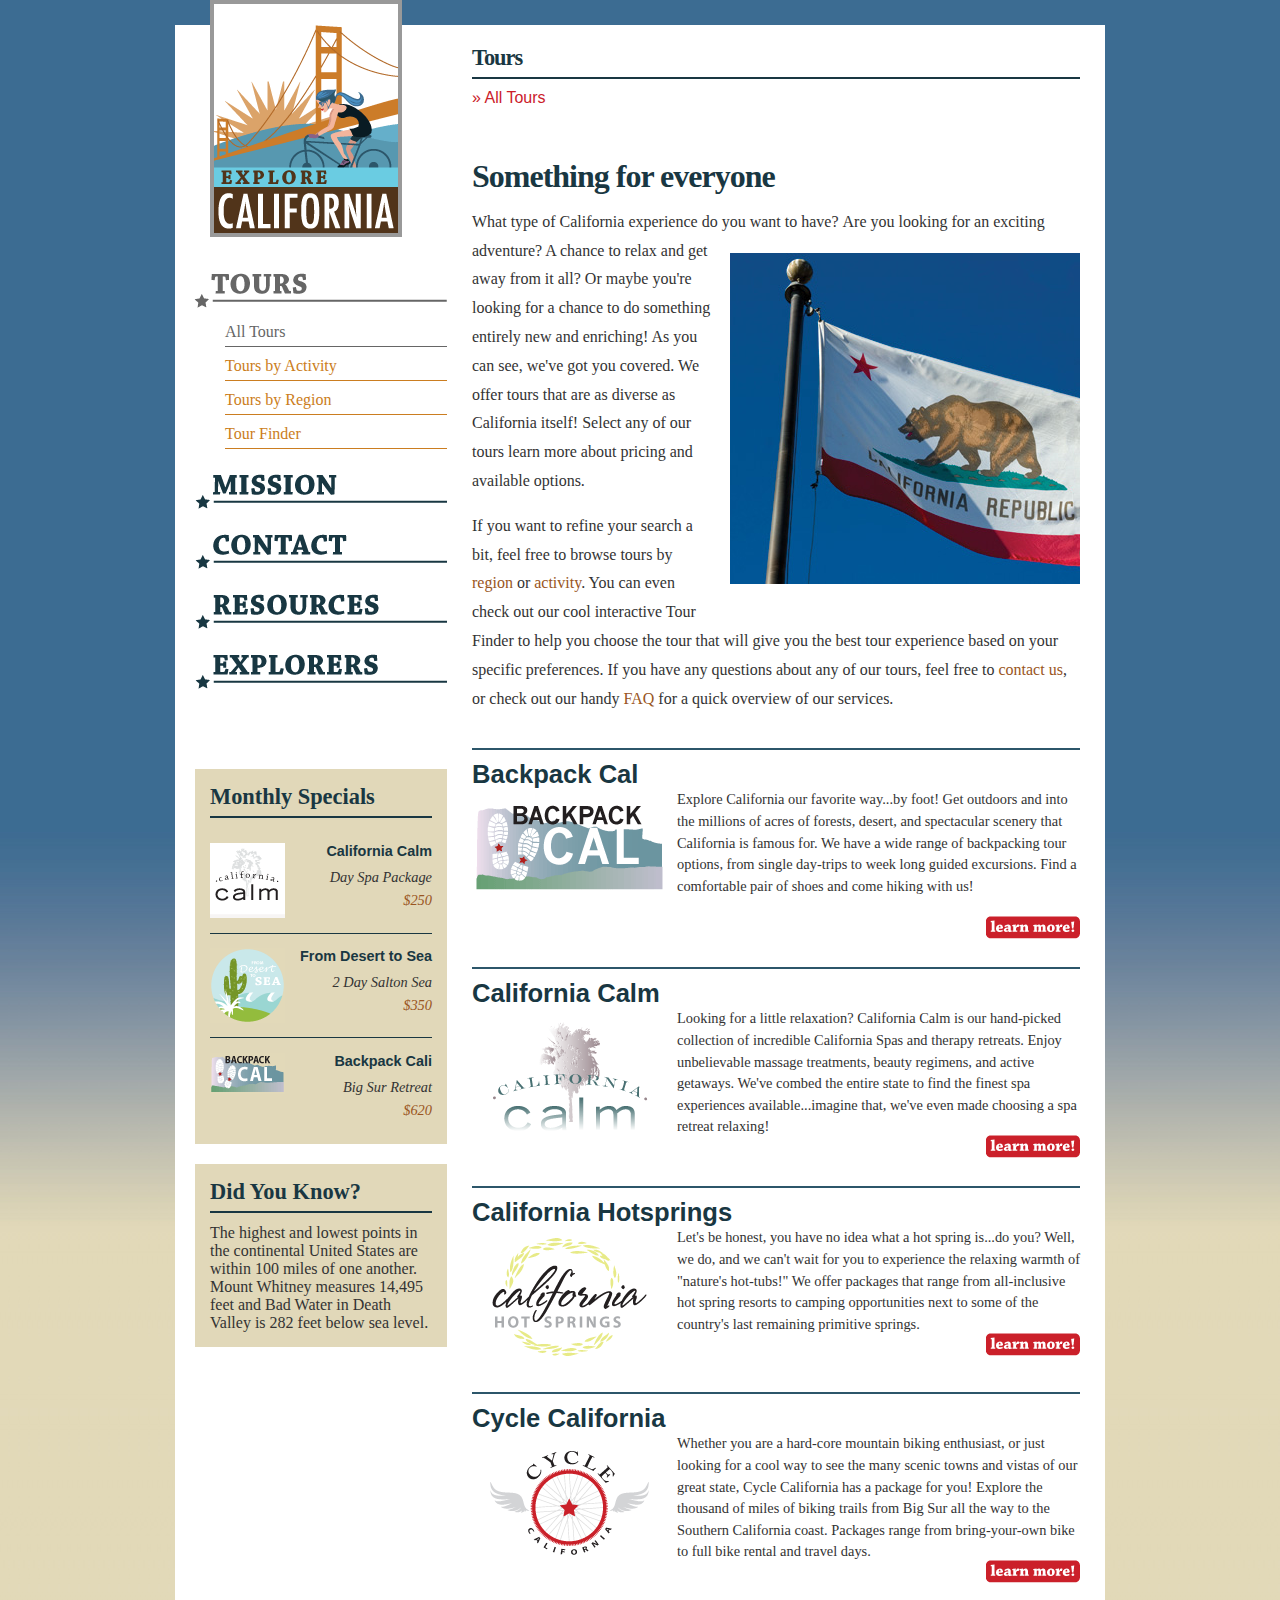
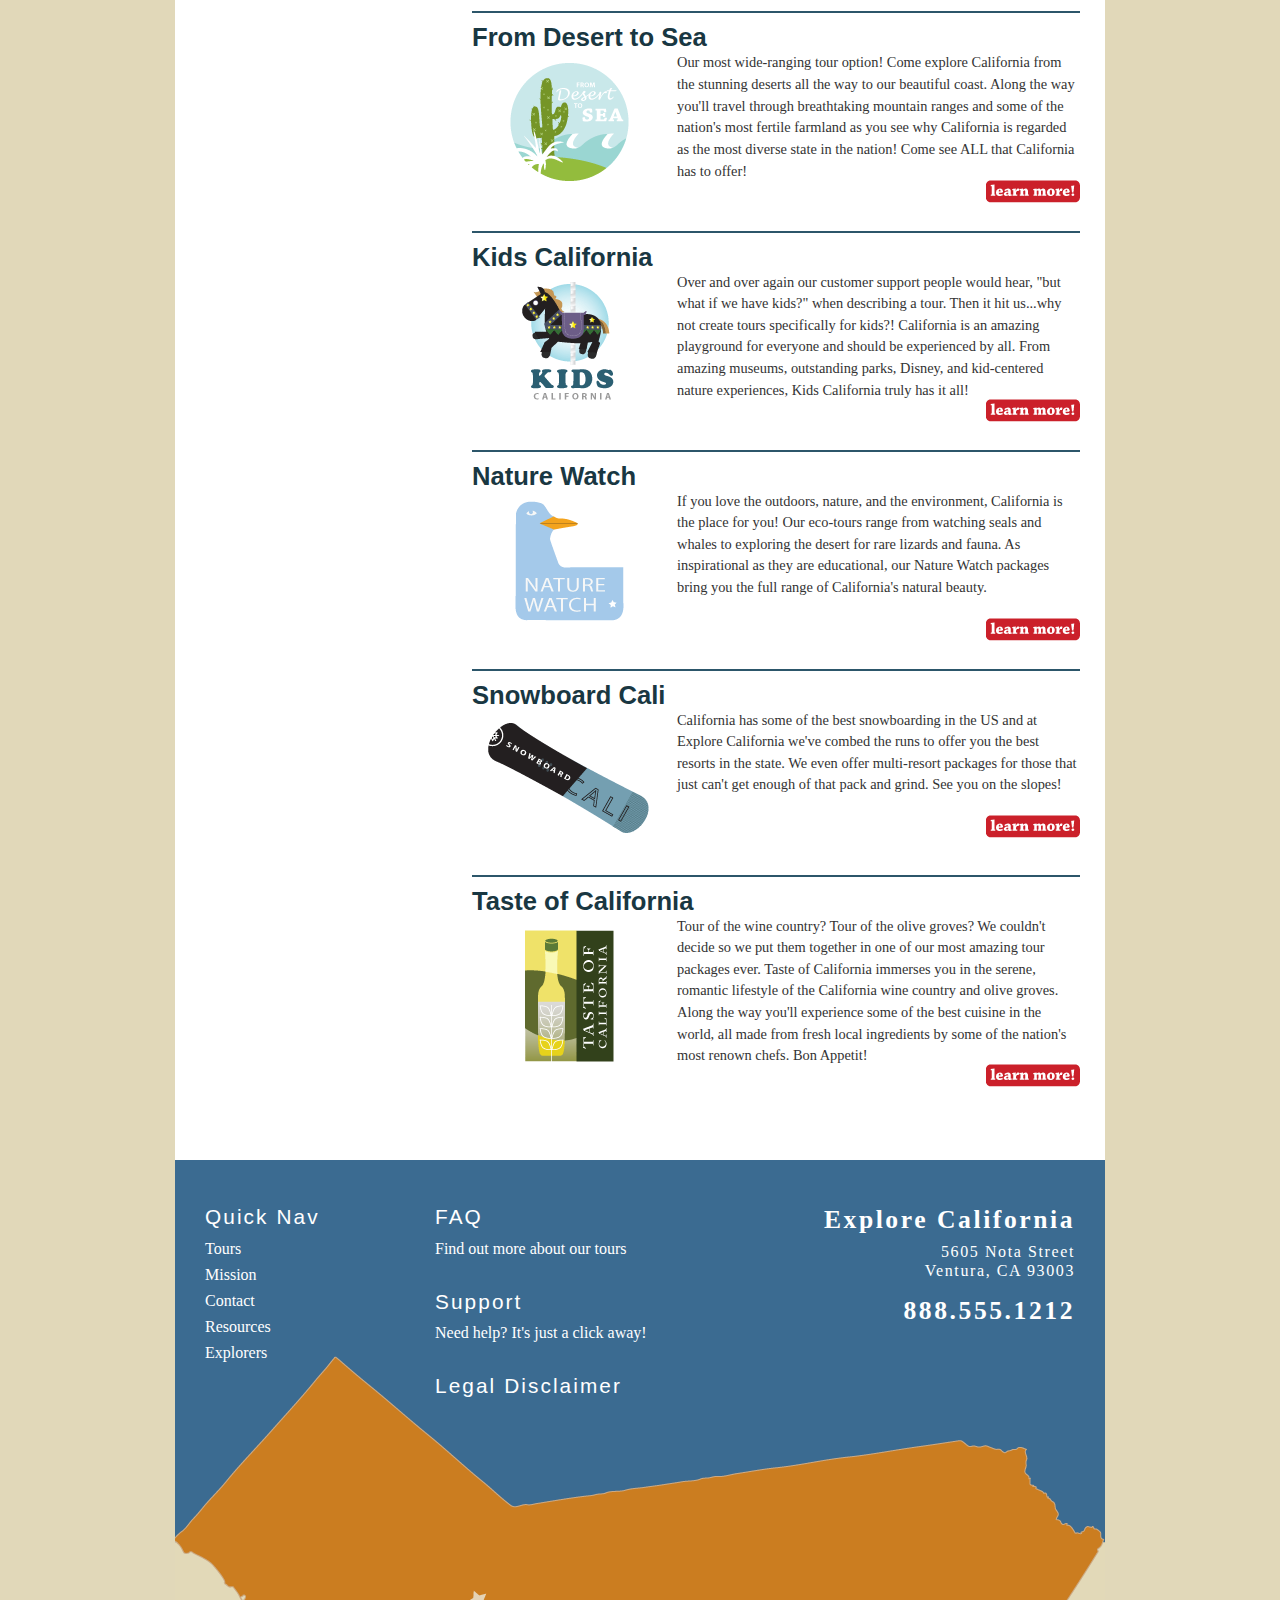
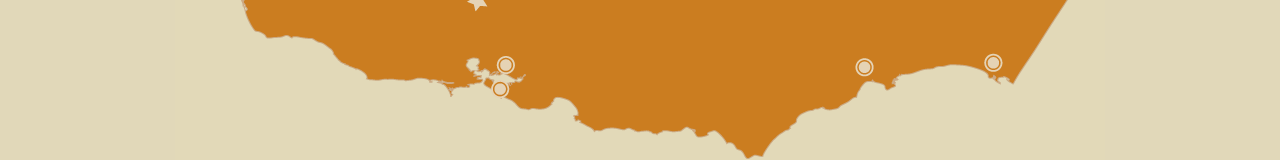
<file: jquery/jquery/tours.html>
<!-- jQuery Intro HTML -->

<!DOCTYPE html PUBLIC "-//W3C//DTD XHTML 1.0 Transitional//EN" "http://www.w3.org/TR/xhtml1/DTD/xhtml1-transitional.dtd">
<html xmlns="http://www.w3.org/1999/xhtml">
<head>
<meta http-equiv="Content-Type" content="text/html; charset=UTF-8" />
<title>Our tour packages</title>
<link href="_css/main.css" rel="stylesheet" type="text/css" />
</head>
<body class="hasCrumbs">
<div id="wrapper">
  <div id="header">
    <h1><a href="index.html" title="Return to the home page">Welcome to Explore California!</a></h1>
  </div>
  <div id="mainNav">
    <ul id="baseNav">
      <li><a href="tours.html" title="Explore our tours" class="tours current">Tours</a>      
	  <ul class="subNav">
        <li><a href="tours.html" title="All tours" class="all current">All Tours</a></li>
        <li><a href="resources/legal.html" title="Find tours by activity" class="activity">Tours by Activity</a></li>
        <li><a href="tour_activity.html" title="Find tours by region" class="region">Tours by Region</a></li>
        <li><a href="tourFinder.html" title="Our interactive tour finder" class="finder">Tour Finder</a></li>
      </ul>
      </li>
      <li><a href="mission.html" title="What we think" class="mission">Mission</a></li>
      <li><a href="contact.html" title="Contact and support" class="contact">Contact</a></li>
      <li><a href="resources.html" title="Guidance and planning" class="resources">Resources</a></li>
      <li><a href="explorers.html" title="Join our community" class="explorers">Explorers</a></li>
    </ul>
  </div>
  <div id="mainContent">
    <h1 id="pageID">Tours</h1>
    <p><a href="tours.html" title="Browse tours" class="breadcrumb">&raquo; All Tours</a></p>
    <div id="mainArticle">
      <h1>Something for everyone</h1>
      <p>What type of California experience do you want to have? <img src="_images/flag_photo.jpg" alt="The Great State of California!" width="350" height="331" class="articleImage" />Are you looking for an exciting adventure? A chance to relax and get away from it all? Or maybe you're looking for a chance to do something entirely new and enriching! As you can see, we've got you covered. We offer tours that are as diverse as California itself! Select any of our tours learn more about pricing and available options. </p>
      <p>If you want to refine your search a bit, feel free to browse tours by <a href="tour_activity.html">region</a> or <a href="resources/legal.html">activity</a>. You can even check out our cool interactive Tour Finder to help you choose the tour that will give you the best tour experience based on your specific preferences. If you have any questions about any of our tours, feel free to <a href="contact.html">contact us</a>, or check out our handy <a href="explorers/join.html">FAQ</a> for a quick overview of our services.</p>
    </div>
    <div id="tourDescriptions">
      <div class="tourDescription">
<h2>Backpack Cal</h2>
      <p><img src="_images/back_bug.gif" alt="Backpack Cal" width="195" height="120" />Explore California our favorite way...by foot! Get outdoors and into the millions of acres of forests, desert, and spectacular scenery that California is famous for. We have a wide range of backpacking tour options, from single day-trips to week long guided excursions. Find a comfortable pair of shoes and come hiking with us! <a href="tours/tour_detail_backpack.html" title="Backpack Cal" class="more">learn more!</a></p>
</div>
<div class="tourDescription">
      <h2>California Calm</h2>
      <p><img src="_images/calm_desc_bug.gif" width="195" height="120" alt="California Calm" />Looking for a little relaxation? California Calm is our hand-picked collection of incredible California Spas and therapy retreats. Enjoy unbelievable massage treatments, beauty regimens, and active getaways. We've combed the entire state to find the finest spa experiences available...imagine that, we've even made choosing a spa retreat relaxing! <a href="tourDetail_calm.html" title="California Calm" class="more">learn more!</a></p>
</div>
<div class="tourDescription">
      <h2>California Hotsprings</h2>
      <p><img src="_images/springs_desc_bug.gif" width="195" height="120" alt="California Hot Springs" />Let's be honest, you have no idea what a hot spring is...do you? Well, we do, and we can't wait for you to experience the relaxing warmth of "nature's hot-tubs!" We offer packages that range from all-inclusive hot spring resorts to camping opportunities next to some of the country's last remaining primitive springs.<a href="tourDetail_hotsprings.html" title="California Hotsprings" class="more">learn more!</a></p>
</div>
<div class="tourDescription">
      <h2>Cycle California</h2>
      <p><img src="_images/cycle_desc_bug.gif" width="195" height="120" alt="Cycle California" />Whether you are a hard-core mountain biking enthusiast, or just looking for a cool way to see the many scenic towns and vistas of our great state, Cycle California has a package for you! Explore the thousand of miles of biking trails from Big Sur all the way to the Southern California coast. Packages range from bring-your-own bike to full bike rental and travel days. <a href="tourDetail_cycle.html" title="California Cycle" class="more">learn more!</a></p>
</div>
<div class="tourDescription">
      <h2>From Desert to Sea</h2>
      <p><img src="_images/desert_desc_bug.gif" width="195" height="120" alt="From Desert to Sea" />Our most wide-ranging tour option! Come explore California from the stunning deserts all the way to our beautiful coast. Along the way you'll travel through breathtaking mountain ranges and some of the nation's most fertile farmland as you see why California is regarded as the most diverse state in the nation! Come see ALL that California has to offer! <a href="tourDetail_desert.html" title="Desert to Sea" class="more">learn more!</a></p>
</div>
<div class="tourDescription">
      <h2>Kids California</h2>
      <p><img src="_images/kids_desc_bug.gif" width="195" height="120" />Over and over again our customer support people would hear, "but what if we have kids?" when describing a tour. Then it hit us...why not create tours specifically for kids?! California is an amazing playground for everyone and should be experienced by all. From amazing  museums, outstanding parks, Disney, and kid-centered nature experiences, Kids California truly has it all! <a href="tourDetail_kids.html" title="Kids California" class="more">learn more!</a></p>
</div>
<div class="tourDescription">
      <h2>Nature Watch</h2>
      <p><img src="_images/nature_desc_bug.gif" width="195" height="120" alt="Nature Watch" />If you love the outdoors, nature, and the environment, California is the place for you! Our eco-tours range from watching seals and whales to exploring the desert for rare lizards and fauna. As inspirational as they are educational, our Nature Watch packages bring you the full range of California's natural beauty. <a href="tourDetail_nature.html" title="Nature Watch" class="more">learn more!</a></p>
</div>
<div class="tourDescription">
      <h2>Snowboard Cali</h2>
      <p><img src="_images/snow_desc_bug.gif" width="195" height="120" alt="Snow Cali" />California has some of the best snowboarding in the US and at Explore California we've combed the runs to offer you the best resorts in the state. We even offer multi-resort packages for those that just can't get enough of that pack and grind. See you on the slopes! <a href="tourDetail_snowboard.html" title="Snowboard Cali" class="more">learn more!</a></p>
</div>
<div class="tourDescription">
      <h2>Taste of California</h2>
      <p><img src="_images/taste_desc_bug.gif" width="195" height="140" alt="Taste of California" />Tour of the wine country? Tour of the olive groves? We couldn't decide so we put them together in one of our most amazing tour packages ever. Taste of California immerses you in the serene, romantic lifestyle of the California wine country and olive groves. Along the way you'll experience some of the best cuisine in the world, all made from fresh local ingredients by some of the nation's most renown chefs. Bon Appetit! <a href="tourDetail_taste.html" title="Taste of California" class="more">learn more!</a></p>
</div>
    </div>
  </div>
  <div id="sidebar">
    <div id="specials" class="callOut">
      <h1>Monthly Specials</h1>
      <h2 class="top"><img src="_images/calm_bug.gif" width="75" height="75" alt="California Calm" />California Calm</h2>
      <p>Day Spa Package <br />
        <a href="tours/tour_detail_cycle.html">$250</a> </p>
      <h2><img src="_images/desert_bug.gif" width="75" height="75" alt="From desert to sea" />From Desert to Sea</h2>
      <p>2 Day Salton Sea <br />
        <a href="tours/tour_detail_cycle.html">$350</a></p>
      <h2><img src="_images/backpack_bug.gif" width="75" height="41" alt="Backpack Cali" />Backpack Cali</h2>
      <p>Big Sur Retreat <br />
        <a href="tours/tour_detail_cycle.html">$620</a></p>
    </div>
    <div id="trivia" class="callOut">
      <h1>Did You Know?</h1>
        <p>The highest and lowest points in the continental United States are within 100 miles of one another. Mount Whitney measures 14,495 feet and Bad Water in Death Valley is 282 feet below sea level. </p>
      </div>
  </div>
  <div id="footer">
    <div id="footerMenu">
      <h3>Quick Nav</h3>
      <ul id="quickNav">
        <li><a href="tours.htmll" title="Explore our tours">Tours</a></li>
        <li><a href="mission.htmll" title="What we think">Mission</a></li>
        <li><a href="contact.htmll" title="Contact and support">Contact</a></li>
        <li><a href="resources.htmll" title="Guidance and planning">Resources</a></li>
        <li><a href="explorers.htmll" title="Join our community">Explorers</a></li>
      </ul>
    </div>
    <div id="footerBody">
      <div id="footerMidCol">
        <h3><a href="resources/faq.html">FAQ</a></h3>
        <p>Find out more about our tours</p>
        <h3><a href="contact.html">Support</a></h3>
        <p>Need help? It's just a click away!</p>
        <h3><a href="explorers/join.html">Legal Disclaimer</a></h3>
      </div>
      <div id="footerRightCol">
        <h1>Explore California</h1>
        <p>5605 Nota Street<br />
          Ventura, CA 93003</p>
        <p class="phone">888.555.1212</p>
      </div>
    </div>
  </div>
</div>
<script src="jquery-3.3.1.min.js"></script>
<script src="script.js"></script>
</body>
</html>
</file>
<file: jquery/jquery/_css/main.css>
@charset "UTF-8";

/*style sheet for Explore California*/

/* -------- color guide ----------
#3c6b92 : main blue
#6acce2 : light blue
#2c566a : teal accent
#193742 : dark blue
#e1d8b9 : sand accent
#cb7d20 : orange accent
#51341a : brown
#995522 : dark orange (used for links or high contrast accents)
#cb202a : red accent (this color does not encode well, use only for small accents)
#896287 : purple
*/

/* to jump to a specific section search for the unique character pair at the front of each TOC section
	<<<tip, highlight the special character and use the shortcut for Find Selection Cntr/Cmd + Shift + G >> */

/* ----- Style sheet TOC ----------------
      ^1 Global constants
	  ^2 CSS reset
	  ^3 Global classes
	  ^4 Home page layout
	  ^5 Top-level layout
	  ^6 Region detail styles
		  ^6a Header
		  ^6b Navigation
		  ^6c Main Content
		  	^6d data tables
			^6e spotlight region
			^6f forms
		^6g Sidebar
		^6h Footer
*/

/* ^1 --------------------------- global constants -------------------------*/
html, body {
	margin: 0px;
	padding: 0px;
}

body {
	text-align:center;
	font: 100% Georgia, "Times New Roman", Times, serif;
	background: #e1d8b9 url(../_images/page_background.jpg) repeat-x;
	margin-top: 25px;
}
/* ^2 --------------- limited-scale reset ---------------- */
h1, h2, h3, h4, h5, h6, p, address, blockquote, div, ul, li {
	margin: 0;
	padding: 0;
}
p {
	color:#333;
}
a {
	color: #995522;
	text-decoration: none;
}
a:hover {
	color: #cb7d20;
	border-bottom: 1px dashed #cb7d20;
}
a.accent {
	display: block;
	text-align: right;
}
a.accent:hover {
 	border: none;
	color: #cb202a;
}
/* ^3 ------ global classes -------- */
.floatRight {
	float: right;
}
.floatLeft {
	float: left;
}
.clearRight {
	clear: right;
}
.clearLeft {
	clear: left;
}
.clearBoth {
	clear: both;
}
.callOut {
	background: #e1d8b9;
	padding: 15px;
	margin-bottom: 25px;
}
.callOut h1 {
	font-size: 1.4em;
	color: #193742;
	border-bottom: 2px solid #193742;
	margin-bottom: .5em;
	padding-bottom: .25em;
}
#wrapper {
 	position: relative;
	padding: 0;
	width: 930px;
	margin: 0 auto;
	background: #fff;
	text-align: left;
}

.highlight {
	background: #ffffcc;
}

.bolded {
  font-weight: bold;
}

/* ^4 ------------- home page specfic layout styles ----------- */
body#home #wrapper {
	background: #193742 url(../_images/main_back.jpg) no-repeat;
}

body#home #mainContent {
	padding-top: 234px;
}
/* ^5 --------------------- top-level region layout styles ------------------- */
/* top-level regions are header, mainNav, mainContent, sidebar, & footer */

/* header */
#header {
	width: 192px;
	height: 237px;
	position: absolute;
	top: -25px;
	left: 35px;
}
/* mainNav */
#mainNav {
	float: left;
	width: 272px;
	margin-top: 233px;
}
/* mainContent */
#mainContent {
	padding-right: 25px;
	float: right;
	width: 608px;
	margin-bottom: 45px;
}
/* sidebar */
#sidebar {
	float: left;
	clear:left;
	width: 272px;
}
/* footer */
#footer {
	width: 870px;
	height: 525px;
	clear: both;
	background: url(../_images/footer_back.gif) no-repeat;
	padding: 45px 30px 30px;
	margin-top: 45px;
}

/* ^6----------------------- region-detail styles ------------------------ */
/*  header  ^6a*/
#header {
	background: url(../_images/logo.gif) no-repeat;
}
#header a:hover {
	border: none;
}
#header a{
	width: 192px;
	height: 237px;
	display: block;
}
#header h1{
	text-indent: -1000em;
}

/* navigation ^6b*/

/* home page navigation */
ul#homeNav {
	float: left;
	list-style: none;
	margin:0;
	padding:0;
	margin-bottom: 50px;
	clear: left;
}
ul#homeNav li {
	margin: 0;
	padding: 0;
}
ul#homeNav li a{
	display: block;
	width: 272px;
	height: 82px;
	text-indent: -1000em;
}
ul#homeNav li a.tours {
	background: url(../_images/tours_nav.gif) no-repeat left top;
}
ul#homeNav li a.mission{
	background: url(../_images/mission_nav.gif) no-repeat left top;
}
ul#homeNav li a.contact {
	background: url(../_images/contact_nav.gif) no-repeat left top;
}
ul#homeNav li a.resources {
	background: url(../_images/resources_nav.gif) no-repeat left top;
}
ul#homeNav li a.explorers {
	background: url(../_images/explorers_nav.gif) no-repeat left top;
}
ul#homeNav li a:hover {
	background-position: -272px 0;
	border: none;
}
/* base navigation */
ul#baseNav {
	float: left;
	list-style: none;
	margin:0;
	padding:0;
	margin-bottom: 50px;
	clear: left;
}
ul#baseNav li {
	margin: 0;
	padding: 0;
}
ul#baseNav li a{
	display: block;
	width: 272px;
	height: 60px;
	text-indent: -1000em;
}
ul#baseNav li a.tours {
	background: url(../_images/tours_main.gif) no-repeat left top;
}
ul#baseNav li a.mission{
	background: url(../_images/mission_main.gif) no-repeat left top;
}
ul#baseNav li a.contact {
	background: url(../_images/contact_main.gif) no-repeat left top;
}
ul#baseNav li a.resources {
	background: url(../_images/resource_main.gif) no-repeat left top;
}
ul#baseNav li a.explorers {
	background: url(../_images/explorers_main.gif) no-repeat left top;
}
ul#baseNav li a.current, ul#baseNav li a.current:hover {
	background-position: right top;
	border: none;
	cursor: default;
}

ul#baseNav li a:hover {
	background-position: -272px 0;
	border: none;
}
/* sub navigation */
ul#baseNav ul.subNav {
	list-style: none;
	margin:0;
	padding:0;
	margin-bottom: 10px;
}
ul#baseNav ul.subNav li {
	margin: 0 0 5px 50px;
}
ul#baseNav ul.subNav li a:link, ul#baseNav ul.subNav li a:visited{
	display: block;
	width: auto;
	height: auto;
	text-indent: 0;
	padding: 5px 0;
	color: #cb7d20;
	border-bottom: 1px solid #cb7d20;
}
ul#baseNav ul.subNav li a:hover{
	color: #2c566a;
	border-bottom: 1px solid #2c566a;
}
ul#baseNav ul.subNav li a.current{
	color: #666;
	border-bottom: 1px solid #666;
}
/* main content region ^6c */
#mainContent h1{
	font: normal 2.5em Georgia, "Times New Roman", Times, serif;
	margin: .5em 0 .25em;
	letter-spacing: -1px;
}
#mainContent p{
	font-size: 1em;
	line-height: 1.8;
}
#mainContent a.breadcrumb {
	color: #cb202a;
	font-family: "Lucida Sans Unicode", "Lucida Grande", sans-serif;
	font-size: 1em;
}
#mainContent a.breadcrumb:hover {
	color: #3c6b92;
	border: none;
}
#mainContent img.articleImage {
	display: block;
	float: right;
	padding: 1em 0 1em 1em;
}
#mainContent img.headlineImage {
	display: block;
	float: right;
	padding: 0 0 .25em .5em;
}
#mainContent h1#pageID {
	color: #193742;
	font-size: 1.4em;
	font-weight: bold;
	margin-top: 20px;
	padding-bottom: .25em;
	border-bottom: 2px solid #193742;
}
#mainContent #mainArticle {
	margin: 75px 0 35px;
	position: relative;
}
body.hasCrumbs #mainContent #mainArticle {
	margin-top: 45px;
}
#mainContent .tourBadge {
	position: absolute;
	top: 15px;
	right: -50px;
}
#mainContent .tourBadge img {
	border: none;
}
#mainContent .tourBadge a,#mainContent .tourBadge a:hover {
	border: none;
	color: transparent;
}
#mainContent #mainArticle h1 {
	font-size: 2em;
	color: #193742;
	font-weight: bold;
	margin-bottom: .4em;
}
#mainContent #mainArticle h2 {
	font-size: 1.6em;
	color: #51341a;
	font-weight: normal;
	margin-top: 1.2em;
	margin-bottom: 1em;
	clear: both;
}
#mainContent #mainArticle h2 span.tourCost {
	font-size: .8em;
	color: #666;
	font-style: italic;
	margin-top: .25em;
	display: block;
	border-bottom: 1px solid #666;
	padding-bottom: .25em;
	margin-bottom: 1em;
}
#mainContent #mainArticle h3 {
	font-size: 1.3em;
	color: #51341a;
	font-weight: normal;
	margin: 1.25em 0 .5em;
	clear: both;
}
#mainContent #mainArticle p{
	margin-bottom: 1em;
}
#mainContent #mainArticle p.option{
	font-style: italic;
	color: #999;
	font-weight: bold;
	text-align: right;
	font-size: 1.2em;
	margin-top: -.6em;
}
#mainContent #mainArticle p a.top {
	text-align: right;
	padding-left: 30px;
	background: url(../_images/return_top.gif) no-repeat;
	line-height: 20px;
	float: right;
}
#mainContent #mainArticle p a.top:hover {
	border: none;
	color: #333;
}
#mainContent #mainArticle ul {
	list-style: none;
	margin: 0;
	padding: 0;
}
#mainContent #mainArticle ul ul{
	margin: 1.4em 0 1em 0;
}
#mainContent #mainArticle li {
	margin: 0 0 1.2em 2.4em;
	padding: 0 0 0 24px;
	background: url(../_images/star_bullet.gif) no-repeat 0 2px;
	font-size: 1em;
	color: #51341a;
}
#mainContent #mainArticle li li{
	font-size: 100%;
	margin-bottom: .7em;
}
#mainContent #mainArticle ul.faqNav {
	list-style: none;
	margin: 0 0 1em 0;
	padding: 0;
	width: 180px;
	float: left;
	margin-right: 15px;
}
#mainContent #mainArticle ul.faqNav li {
	background: #ccc;
	border: 1px solid #999;
	margin: 0 0 1em 0;
	padding: .5em .5em .5em 1em;
	font-size: .85em;
}
#mainContent #mainArticle ul.faqNav li a:link, #mainContent #mainArticle ul.faqNav li a:visited {
	color: #193742;
}
#mainContent #mainArticle ul.faqNav li a:hover, #mainContent #mainArticle ul.faqNav li a:active {
	color: #cb7d20;
	border: none;
}
#mainContent #mainArticle dl.faq {
	margin-bottom: 1em;
	padding-bottom: 1em;
	border-bottom: 1px solid #999;
}
#mainContent #mainArticle dl.faq dt {
	font: normal bold .9em Tahoma, Geneva, sans-serif;
	padding: 0;
	margin: 1em 0 .5em;
	color: #333;
	letter-spacing: 1px;
}
#mainContent #mainArticle dl.faq dd {
	font-size: .9em;
	line-height: 1.4;
	color: #333;
	text-align: justify;
	margin: 0;
	padding: 0 0 0 2em;
}
#mainContent div.tourDescription {
	border-top: 2px solid #2c566a;
	float: left;
	clear: left;
	padding: 10px 0;
	margin-bottom: 15px;
}
#mainContent .tourDescription h2 {
	font-size: 1.6em;
	font-family: "Lucida Sans Unicode", "Lucida Grande", sans-serif;
	color: #193742;
	font-weight: bold;
	margin-bottom: 0;
	clear: right;
}
#mainContent .tourDescription h3.price {
	font-size: 1.2em;
	font-family: Georgia, "Times New Roman", Times, serif;
	color: #666;
	font-weight: normal;
	font-style: italic;
	text-align: right;
	clear: right;
	margin: -1.6em 0 1em;
}
#mainContent .tourDescription p {
	font-size: .9em;
	line-height: 1.5;
}
#mainContent .tourDescription span.option {
	font-weight: bold;
	text-align: right;
	display:block;
}
#mainContent .tourDescription img {
	float: left;
	padding: 10px 10px 10px 0;
}
#mainContent .tourDescription a.more {
	display:block;
	float: right;
	width: 95px;
	height: 30px;
	background: url(../_images/more_bug.gif) no-repeat left top;
	text-indent: -1000em;
	margin: 15px 0 0 15px;
}
#mainContent a.book {
	display:block;
	float: right;
	width: 95px;
	height: 30px;
	background: url(../_images/book_bug.gif) no-repeat left top;
	text-indent: -1000em;
	margin: 15px 0 0 15px;
}
#mainContent .tourDescription a.more:hover,#mainContent a.book:hover{
	background-position: right top;
	border: none;
}
#mainContent ul {
	margin: 0 .5em 1.5em;
	padding: 0 25px 0;
}
#mainContent li {
	font-size: 1em;
	margin-bottom:.75em;
	color: #333;
}
#mainContent .callOut {
	width: 262px;
	float: left;
	margin-right: 24px;
}
#mainContent .callOutRight {
	margin-right: 0;
}
#mainContent .callOut h1 {
	font-size: 1.4em;
	font-weight: bold;
	color: #193742;
	border-bottom: 2px solid #193742;
	margin-bottom: .5em;
	padding-bottom: .25em;
}
#mainContent #findTour {
	position:absolute;
	top: 40px;
	right: -15px;
	width: 300px;
	height: 80px;
	text-indent: -1000em;
	background: url(../_images/tag.png) no-repeat;
}
#mainContent #findTour a{
	display: block;
	width: 300px;
	height: 80px;
}
#mainContent #findTour a:hover{
	border: none;
}
/* mainContent specific regions */
/* data tables ^6d */
#mainContent table.data {
	width: 95%;
	margin: 0 auto 30px;
	font-family: Arial, Helvetica, sans-serif;
	font-size: 0.9em;
	border-collapse: collapse;
	border: 1px solid #333;
	background: #e1d8b9;
}
#mainContent table.data caption {
	font-size: 1.2em;
	font-weight: bold;
	color: #51341a;
	padding-bottom: 10px;
	margin: 0;
	text-align: left;
}
#mainContent table.data th{
	font-size: 1em;
	font-weight: normal;
	text-align: left;
	padding: 0 10px;
	line-height: 2.6em;
	color: #FFF;
	background: #555;
	border-bottom: 1px solid #000;
}
#mainContent table.data thead {
	background: url(../_images/thead_back.gif) repeat-x left top;
	height: 40px;
}
#mainContent table.data thead th {
	background: none;
	color: #000;
	text-align:left;
	border: 1px solid #333;
}
#mainContent table.data td {
	padding: 0 10px;
	border: 1px solid #333;
	font-size: .8em;
}
#mainContent table.data tr.alt {
	background: #fff;
}
#mainContent #trailType, #mainContent #trailPath, #mainContent #trailRating {
	background: #fff;
}

/*spotlight region ^6e */
#spotlight{
	background: #fff;
	padding: 15px 25px;
	margin-top: 165px;
}
#spotlight h2{
	color: #193742;
	font-size: 1.8em;
	margin-bottom: 0.25em;
}
#spotlight p{
	font-size: .85em;
	line-height:1.5;
	margin-bottom: 1.5em;
}
/* form styling ^6f */
#mainContent form {
	font: normal .9em Arial, Helvetica, sans-serif;
	color: #193742;
}
#mainContent fieldset {
	padding: 40px 20px  0 0;
	margin: 0 0 2em;
	background-color: #e1d8b9;
	border: none;
	position: relative;
	float: left;
}
#mainContent fieldset legend {
	padding: 0;
	margin: 0;
	color: #51341a;
}
#mainContent legend strong {
	position: absolute;
	margin-left: 20px;
	margin-top: 10px;
	font-size: 1.2em;
}
#mainContent #mainArticle form p {
	color: #193742;
	margin: 0 0 20px 20px;
}
#mainContent #mainArticle form p.subHead {
	margin: 0 0 0 20px;
	clear: both;
}
#mainContent #mainArticle form label.subHead {
	display: block;
	float: none;
	margin: 0;
	width: auto;
}
#mainContent form label{
	width: 100px;
	float: left;
	clear: left;
	margin-right: .75em;
}
#mainContent form label.inline {
	width: auto;
	float: none;
}
#mainContent #mainArticle form ol{
	list-style:none;
	margin: 0;
	padding: 0;
}
#mainContent #mainArticle form li {
	background: none;
	margin: 0;
	padding: 0;
}
/* individual forms */
/* support form */
#mainContent fieldset#quickSupport {
	width: 320px;
}
#mainContent fieldset#quickSupport textarea {
	width: 275px;
	height: 150px;
}
#mainContent #mainArticle #supportOptions {
	width: 215px;
	padding: 15px 15px 0;
	border: 1px solid #193742;
	float: right;
	background-color: #cb7d20;
}
#mainContent #mainArticle #supportOptions h3{
	font: normal 1.2em Arial, Helvetica, sans-serif;
	color: #fff;
	letter-spacing:1px;
	margin: 0 0 .75em;
}
#mainContent #mainArticle #supportOptions p{
	font-size: 1em;
	color: #000;
	line-height: 1.4;
}
#mainContent #mainArticle #supportOptions strong {
	color: #fff;
	font-size: 1.2em;
	letter-spacing: 2px;
	font-weight:normal;
}
#mainContent #mainArticle #supportOptions a:link, #mainContent #mainArticle #supportOptions a:visited {
	color: #fff;
	border-bottom: 1px dashed #fff;
}
#mainContent #mainArticle #supportOptions a:hover {
	color: #000;
	border-bottom: 1px dashed #000;
}
/* contact form */
#mainContent form#frmContact input.text {
	width: 250px;
}

#mainContent form#frmContact fieldset {
	width: 580px;
}

#mainContent form#frmContact .col1 {
	float: left;
	padding-left: 20px;
	margin-right: 20px;
	width: 160px;
}
#mainContent form#frmContact .col2, #mainContent form#frmContact .col3 {
	float: left;
	margin-right: 20px;
	width: 170px;
}
#mainContent form#frmContact div p {
	margin: 0 0 .5em 0;
}
#mainContent form#frmContact div label {
	font-size: .9em;
	display: inline;
	float: none;
}
#mainContent form#frmContact textarea {
	width: 500px;
	height: 150px;
}
/* join form */

#mainContent form#frmJoin input.text {
	width: 200px;
}

#mainContent form#frmJoin fieldset {
	width: 580px;
}
#mainContent form#frmJoin label {
	width: 125px;
	position: relative;
}
#mainContent form#frmJoin label.inline {
	float: none;
}
#mainContent form#frmJoin label span {
	color: #51341a;
	position: absolute;
	left: 350px;
}
#mainContent form#frmJoin .col1 {
	float: left;
	padding-left: 20px;
	margin-right: 20px;
	width: 160px;
}
#mainContent form#frmJoin .col2, #mainContent form#frmContact .col3 {
	float: left;
	margin-right: 20px;
	width: 170px;
}
#mainContent form#frmJoin div p {
	margin: 0 0 .5em 0;
}
#mainContent form#frmJoin div  {
	margin: 0 0 20px 0;
}
#mainContent form#frmJoin div label {
	font-size: .9em;
	display: inline;
	float: none;
}
#mainContent form#frmJoin textarea {
	width: 500px;
	height: 150px;
}
/* sidebar ^6g */
#sidebar div {
	margin: 20px 0 20px 20px;
}

#sidebar #specials h2 {
	font-size: .9em;
	font-family: Arial, Helvetica, sans-serif;
	color: #193742;
	margin-bottom: .1em;
	text-align: right;
	border-top: 1px solid #193742;
	padding-top: 1em;
	clear: both;
}
#sidebar #specials h2.top {
	border:none;
}
#sidebar #specials p {
	font-size: .9em;
	font-style: italic;
	text-align: right;
	margin: .5em 0;
	line-height: 1.6;
}
#sidebar #specials img {
	float: left;
	padding-right: 10px;
	padding-bottom: 1em;
}
/* footer region */
#footer h3 {
	font: normal 1.3em Arial, Helvetica, sans-serif;
	color: #fff;
	margin-bottom: .5em;
	letter-spacing: .1em;
}
#footer p{
	font: normal 1em Georgia, "Times New Roman", Times, serif;
	color: #fff;
}
#footer ul#quickNav {
	list-style: none;
	margin: 0;
	padding: 0;
}
#footer ul#quickNav li {
	margin: 0 0 .5em 0;
	padding: 0 ;
}
#footer ul#quickNav li a{
	text-decoration: none;
	color: #fff;
}
#footer ul#quickNav li a:hover {
	color: #193742;
	border-bottom-color: #193742;
}

#footer #footerMenu {
	float: left;
	width: 230px;
}
#footer #footerBody {
	float: right;
	width: 640px;
}
#footer #footerBody a {
	text-decoration: none;
	color: #fff;
}
#footer #footerBody a:hover {
	color: #193742;
	border-bottom-color: #193742;
}
#footer #footerBody #footerMidCol {
	float: left;
	width: 270px;
}
#footer #footerBody #footerMidCol p {
	margin-bottom: 2em;
}
#footer #footerBody #footerRightCol {
	float: right;
	width: 370px;
}
#footer #footerBody #footerRightCol h1{
	font: bold 1.6em Georgia, "Times New Roman", Times, serif;
	color: #fff;
	letter-spacing:.1em;
	text-align:right;
	margin-bottom: .25em;
}
#footer #footerBody #footerRightCol p{
	color: #fff;
	letter-spacing:.1em;
	line-height: 1.2;
	text-align:right;
	margin-bottom: 1em;
}
#footer #footerBody #footerRightCol p.phone{
	font: bold 1.6em Georgia, "Times New Roman", Times, serif;
	color: #fff;
	letter-spacing:.1em;
}
</file>
